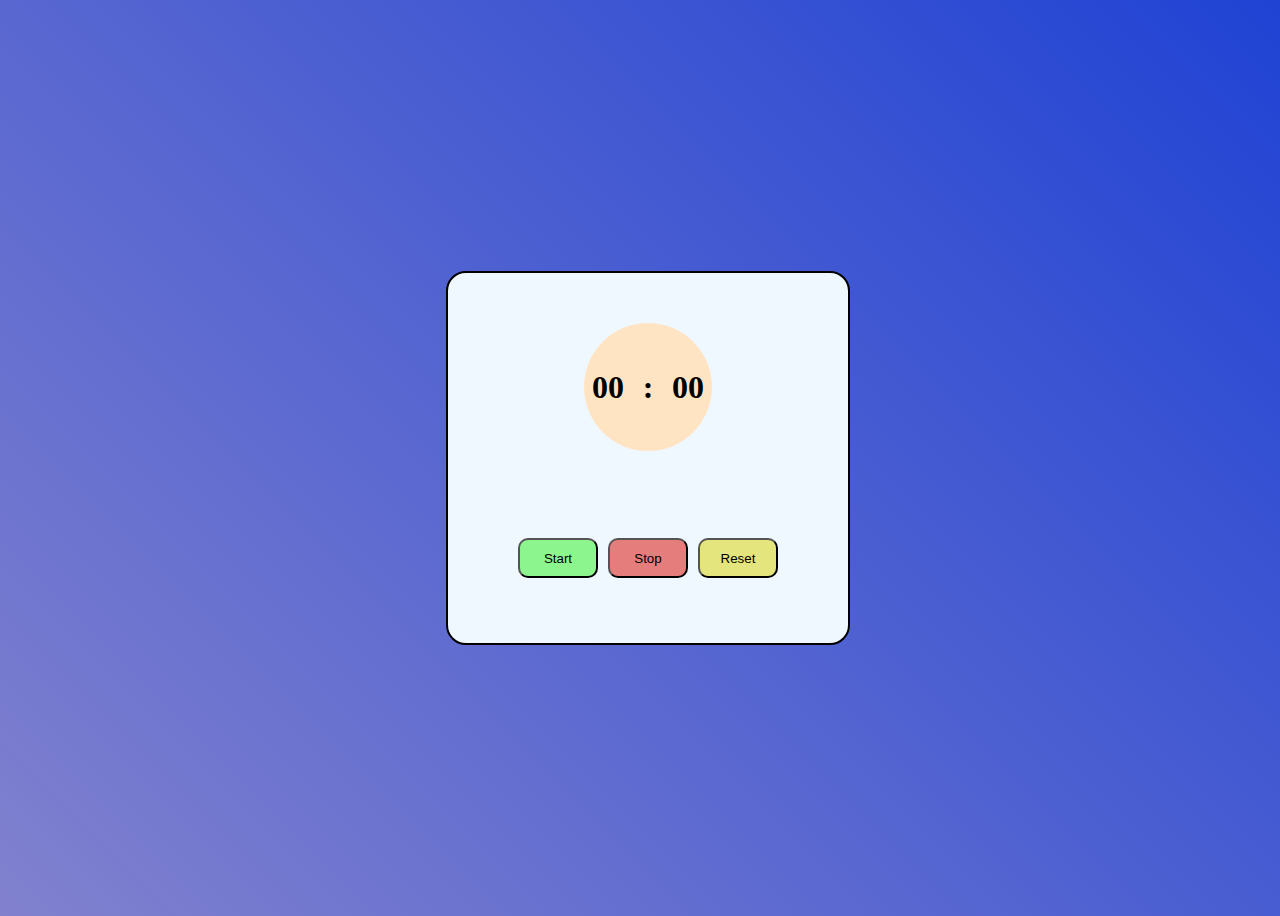
<file: index.html>
<!DOCTYPE html>
<html lang="en">
<head>
    <meta charset="UTF-8">
    <link  rel="stylesheet" type="text/css" href="./public/stopwatch.css"/>
    <meta name="viewport" content="width=device-width, initial-scale=1.0">
    <title>Stop Watch</title>
</head>
<body>
    <div class="watch-container" id="wC">
        <div class="timer-container" id="tC">
            <h1 class="timer" id="min">00</h1>
            <h1 class="timer">:</h1>
            <h1 class="timer" id="sec">00</h1>
        </div>
        <div class="btn-container">
            <button class="button" id="start">Start</button>
            <button class="button" id="stop">Stop</button>
            <button class="button" id="reset">Reset</button>
        </div>
    </div>
    <script src="./app/watch.js"></script>
</body>
</html>
</file>
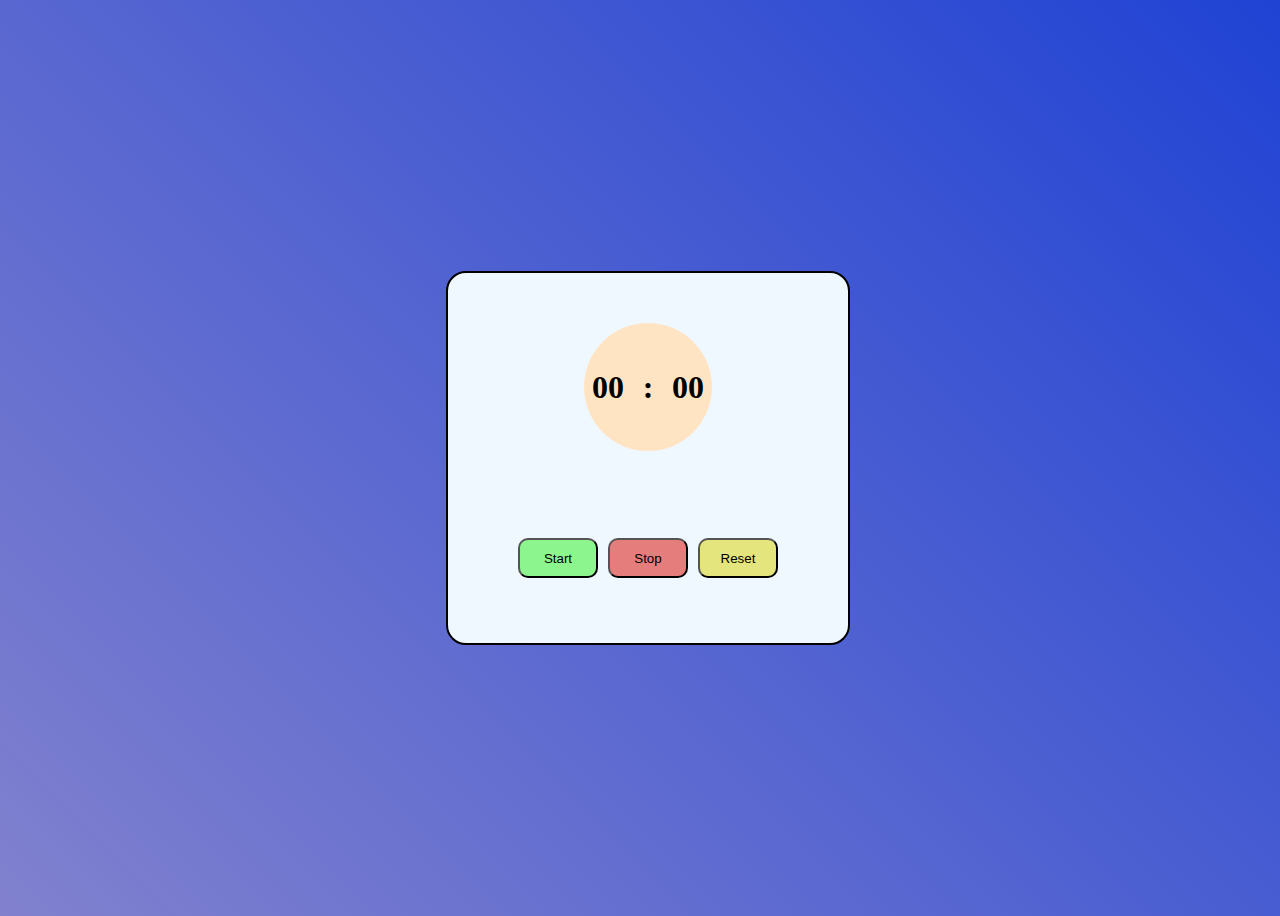
<file: app/index.html>
<!DOCTYPE html>
<html lang="en">
<head>
    <meta charset="UTF-8">
    <link  rel="stylesheet" type="text/css" href="../public/stopwatch.css"/>
    <meta name="viewport" content="width=device-width, initial-scale=1.0">
    <title>Stop Watch</title>
</head>
<body>
    <div class="watch-container" id="wC">
        <div class="timer-container" id="tC">
            <h1 class="timer" id="min">00</h1>
            <h1 class="timer">:</h1>
            <h1 class="timer" id="sec">00</h1>
        </div>
        <div class="btn-container">
            <button class="button" id="start">Start</button>
            <button class="button" id="stop">Stop</button>
            <button class="button" id="reset">Reset</button>
        </div>
    </div>
    <script src="./watch.js"></script>
</body>
</html>
</file>
<file: public/stopwatch.css>
body{
    height: 100vh;
    width: 100vw;
    display: flex;
    background-image: linear-gradient(45deg,#8181ce,#2043d4);
    align-items: center;
    justify-content: center;
}

.watch-container{
    height: 30vh;
    background-color: aliceblue;
    justify-content: center;
    border-radius: 20px;
    overflow: hidden;
    padding: 50px;
    border: 2px solid;
    display: flex;
    flex-direction: column;
    align-items: center;
    justify-content: space-between;
}
.timer-container{
    background-color: bisque;
    display: flex;
    align-items: center;
    justify-content: center;
    width: 10vw;
    height: 10vw;
    border-radius: 5vw;
}

.btn-container{
    padding: 15px;
    display: flex;
    align-items: center;
    justify-content: space-evenly;
}
.button{
    width: 80px;
    height: 40px;
    border-radius: 10px;
    margin-inline: 5px;
}
.timer{
    width: 40px;
    text-align: center;
}
#start{
    background-color: rgb(141, 245, 141);
}
#stop{
    background-color: rgb(230, 125, 125);
}
#reset{
    background-color: rgb(229, 229, 125);
}
</file>
